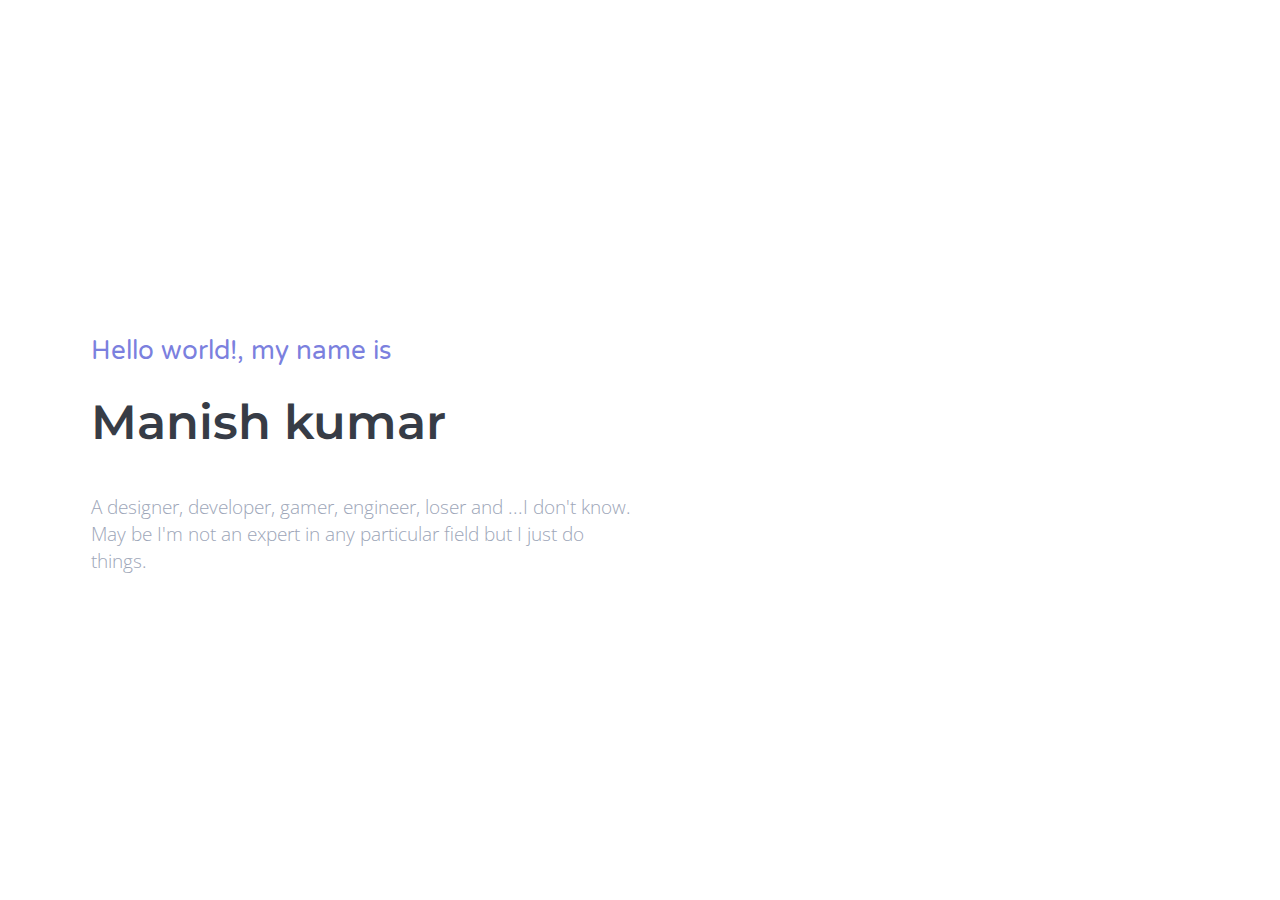
<file: graphics/index.html>
<html>
	<head>
		<meta charset="UTF-8">
		<meta name="viewport" content="width=device-width, initial-scale=1"/>
		<title>Manish:whoami</title>
    <link rel="stylesheet" href="bower_components/angular-material/angular-material.min.css"/>
		<meta http-equiv="Cache-control" content="public">
		<link rel="shortcut icon" type="image/png" href="favicon.ico"/>
    <link rel="stylesheet" href="themify-icons.css"/>
		<link rel="stylesheet" href="css/hexxa.min.css"/>
    <link rel="stylesheet" href="css/style.css"/>
		<link href="https://fonts.googleapis.com/css?family=Open+Sans|PT+Sans|Titillium+Web|Varela+Round|Lato|Montserrat" rel="stylesheet">
	</head>
		<body ng-app="app" ng-controller="myCtrl" >
		<div class="container">
			<section class="section-1 valign-wrapper layout-column">
				<div layout="row" style="height:100%">
					<div flex="50" layout="column" layout-align="center start">
						<h3>Hello world!, my name is</h3>
						<h1>Manish kumar</h1>
						<p>
							A designer, developer,  gamer, engineer, loser and ...I don't know.
							May be I'm not an expert in any particular field but I just do things.</h1>
						</p>
						<!-- <div class="scroll">
							<svg xmlns="http://www.w3.org/2000/svg" viewBox="0 0 24 44">
								<path fill="#2ECC71" d="M11.91,38A11.93,11.93,0,0,1,0,26.09V11.91a11.91,11.91,0,1,1,23.82,0V26.09A11.93,11.93,0,0,1,11.91,38Zm0-34A7.92,7.92,0,0,0,4,11.91V26.09a7.91,7.91,0,0,0,15.82,0V11.91A7.92,7.92,0,0,0,11.91,4Z"></path>
								<path class="scrolling" fill="#2ECC71" d="M11.91,16.32a2,2,0,0,1-2-2V10.65a2,2,0,1,1,4,0v3.67A2,2,0,0,1,11.91,16.32Z"></path>
							</svg>
						</div> -->
					</div>
				</div>
			</section>
			
    <script src="bower_components/angular/angular.min.js"></script>
		<script src="bower_components/angular-material/angular-material.min.js"></script>
		<script src="bower_components/angular-animate/angular-animate.min.js"></script>
		<script src="bower_components/angular-aria/angular-aria.min.js"></script>
		<script type='text/javascript' src='bower_components/angular-parallax/angular-parallax.js'></script>
    <script src="js/app.js"></script>
		</body>
</html>
</file>
<file: graphics/themify-icons.css>
@font-face {
	font-family: 'themify';
	src:url('fonts/themify.eot?-fvbane');
	src:url('fonts/themify.eot?#iefix-fvbane') format('embedded-opentype'),
		url('fonts/themify.woff?-fvbane') format('woff'),
		url('fonts/themify.ttf?-fvbane') format('truetype'),
		url('fonts/themify.svg?-fvbane#themify') format('svg');
	font-weight: normal;
	font-style: normal;
}

[class^="ti-"], [class*=" ti-"] {
	font-family: 'themify';
	speak: none;
	font-style: normal;
	font-weight: normal;
	font-variant: normal;
	text-transform: none;
	line-height: 1;

	/* Better Font Rendering =========== */
	-webkit-font-smoothing: antialiased;
	-moz-osx-font-smoothing: grayscale;
}

.ti-wand:before {
	content: "\e600";
}
.ti-volume:before {
	content: "\e601";
}
.ti-user:before {
	content: "\e602";
}
.ti-unlock:before {
	content: "\e603";
}
.ti-unlink:before {
	content: "\e604";
}
.ti-trash:before {
	content: "\e605";
}
.ti-thought:before {
	content: "\e606";
}
.ti-target:before {
	content: "\e607";
}
.ti-tag:before {
	content: "\e608";
}
.ti-tablet:before {
	content: "\e609";
}
.ti-star:before {
	content: "\e60a";
}
.ti-spray:before {
	content: "\e60b";
}
.ti-signal:before {
	content: "\e60c";
}
.ti-shopping-cart:before {
	content: "\e60d";
}
.ti-shopping-cart-full:before {
	content: "\e60e";
}
.ti-settings:before {
	content: "\e60f";
}
.ti-search:before {
	content: "\e610";
}
.ti-zoom-in:before {
	content: "\e611";
}
.ti-zoom-out:before {
	content: "\e612";
}
.ti-cut:before {
	content: "\e613";
}
.ti-ruler:before {
	content: "\e614";
}
.ti-ruler-pencil:before {
	content: "\e615";
}
.ti-ruler-alt:before {
	content: "\e616";
}
.ti-bookmark:before {
	content: "\e617";
}
.ti-bookmark-alt:before {
	content: "\e618";
}
.ti-reload:before {
	content: "\e619";
}
.ti-plus:before {
	content: "\e61a";
}
.ti-pin:before {
	content: "\e61b";
}
.ti-pencil:before {
	content: "\e61c";
}
.ti-pencil-alt:before {
	content: "\e61d";
}
.ti-paint-roller:before {
	content: "\e61e";
}
.ti-paint-bucket:before {
	content: "\e61f";
}
.ti-na:before {
	content: "\e620";
}
.ti-mobile:before {
	content: "\e621";
}
.ti-minus:before {
	content: "\e622";
}
.ti-medall:before {
	content: "\e623";
}
.ti-medall-alt:before {
	content: "\e624";
}
.ti-marker:before {
	content: "\e625";
}
.ti-marker-alt:before {
	content: "\e626";
}
.ti-arrow-up:before {
	content: "\e627";
}
.ti-arrow-right:before {
	content: "\e628";
}
.ti-arrow-left:before {
	content: "\e629";
}
.ti-arrow-down:before {
	content: "\e62a";
}
.ti-lock:before {
	content: "\e62b";
}
.ti-location-arrow:before {
	content: "\e62c";
}
.ti-link:before {
	content: "\e62d";
}
.ti-layout:before {
	content: "\e62e";
}
.ti-layers:before {
	content: "\e62f";
}
.ti-layers-alt:before {
	content: "\e630";
}
.ti-key:before {
	content: "\e631";
}
.ti-import:before {
	content: "\e632";
}
.ti-image:before {
	content: "\e633";
}
.ti-heart:before {
	content: "\e634";
}
.ti-heart-broken:before {
	content: "\e635";
}
.ti-hand-stop:before {
	content: "\e636";
}
.ti-hand-open:before {
	content: "\e637";
}
.ti-hand-drag:before {
	content: "\e638";
}
.ti-folder:before {
	content: "\e639";
}
.ti-flag:before {
	content: "\e63a";
}
.ti-flag-alt:before {
	content: "\e63b";
}
.ti-flag-alt-2:before {
	content: "\e63c";
}
.ti-eye:before {
	content: "\e63d";
}
.ti-export:before {
	content: "\e63e";
}
.ti-exchange-vertical:before {
	content: "\e63f";
}
.ti-desktop:before {
	content: "\e640";
}
.ti-cup:before {
	content: "\e641";
}
.ti-crown:before {
	content: "\e642";
}
.ti-comments:before {
	content: "\e643";
}
.ti-comment:before {
	content: "\e644";
}
.ti-comment-alt:before {
	content: "\e645";
}
.ti-close:before {
	content: "\e646";
}
.ti-clip:before {
	content: "\e647";
}
.ti-angle-up:before {
	content: "\e648";
}
.ti-angle-right:before {
	content: "\e649";
}
.ti-angle-left:before {
	content: "\e64a";
}
.ti-angle-down:before {
	content: "\e64b";
}
.ti-check:before {
	content: "\e64c";
}
.ti-check-box:before {
	content: "\e64d";
}
.ti-camera:before {
	content: "\e64e";
}
.ti-announcement:before {
	content: "\e64f";
}
.ti-brush:before {
	content: "\e650";
}
.ti-briefcase:before {
	content: "\e651";
}
.ti-bolt:before {
	content: "\e652";
}
.ti-bolt-alt:before {
	content: "\e653";
}
.ti-blackboard:before {
	content: "\e654";
}
.ti-bag:before {
	content: "\e655";
}
.ti-move:before {
	content: "\e656";
}
.ti-arrows-vertical:before {
	content: "\e657";
}
.ti-arrows-horizontal:before {
	content: "\e658";
}
.ti-fullscreen:before {
	content: "\e659";
}
.ti-arrow-top-right:before {
	content: "\e65a";
}
.ti-arrow-top-left:before {
	content: "\e65b";
}
.ti-arrow-circle-up:before {
	content: "\e65c";
}
.ti-arrow-circle-right:before {
	content: "\e65d";
}
.ti-arrow-circle-left:before {
	content: "\e65e";
}
.ti-arrow-circle-down:before {
	content: "\e65f";
}
.ti-angle-double-up:before {
	content: "\e660";
}
.ti-angle-double-right:before {
	content: "\e661";
}
.ti-angle-double-left:before {
	content: "\e662";
}
.ti-angle-double-down:before {
	content: "\e663";
}
.ti-zip:before {
	content: "\e664";
}
.ti-world:before {
	content: "\e665";
}
.ti-wheelchair:before {
	content: "\e666";
}
.ti-view-list:before {
	content: "\e667";
}
.ti-view-list-alt:before {
	content: "\e668";
}
.ti-view-grid:before {
	content: "\e669";
}
.ti-uppercase:before {
	content: "\e66a";
}
.ti-upload:before {
	content: "\e66b";
}
.ti-underline:before {
	content: "\e66c";
}
.ti-truck:before {
	content: "\e66d";
}
.ti-timer:before {
	content: "\e66e";
}
.ti-ticket:before {
	content: "\e66f";
}
.ti-thumb-up:before {
	content: "\e670";
}
.ti-thumb-down:before {
	content: "\e671";
}
.ti-text:before {
	content: "\e672";
}
.ti-stats-up:before {
	content: "\e673";
}
.ti-stats-down:before {
	content: "\e674";
}
.ti-split-v:before {
	content: "\e675";
}
.ti-split-h:before {
	content: "\e676";
}
.ti-smallcap:before {
	content: "\e677";
}
.ti-shine:before {
	content: "\e678";
}
.ti-shift-right:before {
	content: "\e679";
}
.ti-shift-left:before {
	content: "\e67a";
}
.ti-shield:before {
	content: "\e67b";
}
.ti-notepad:before {
	content: "\e67c";
}
.ti-server:before {
	content: "\e67d";
}
.ti-quote-right:before {
	content: "\e67e";
}
.ti-quote-left:before {
	content: "\e67f";
}
.ti-pulse:before {
	content: "\e680";
}
.ti-printer:before {
	content: "\e681";
}
.ti-power-off:before {
	content: "\e682";
}
.ti-plug:before {
	content: "\e683";
}
.ti-pie-chart:before {
	content: "\e684";
}
.ti-paragraph:before {
	content: "\e685";
}
.ti-panel:before {
	content: "\e686";
}
.ti-package:before {
	content: "\e687";
}
.ti-music:before {
	content: "\e688";
}
.ti-music-alt:before {
	content: "\e689";
}
.ti-mouse:before {
	content: "\e68a";
}
.ti-mouse-alt:before {
	content: "\e68b";
}
.ti-money:before {
	content: "\e68c";
}
.ti-microphone:before {
	content: "\e68d";
}
.ti-menu:before {
	content: "\e68e";
}
.ti-menu-alt:before {
	content: "\e68f";
}
.ti-map:before {
	content: "\e690";
}
.ti-map-alt:before {
	content: "\e691";
}
.ti-loop:before {
	content: "\e692";
}
.ti-location-pin:before {
	content: "\e693";
}
.ti-list:before {
	content: "\e694";
}
.ti-light-bulb:before {
	content: "\e695";
}
.ti-Italic:before {
	content: "\e696";
}
.ti-info:before {
	content: "\e697";
}
.ti-infinite:before {
	content: "\e698";
}
.ti-id-badge:before {
	content: "\e699";
}
.ti-hummer:before {
	content: "\e69a";
}
.ti-home:before {
	content: "\e69b";
}
.ti-help:before {
	content: "\e69c";
}
.ti-headphone:before {
	content: "\e69d";
}
.ti-harddrives:before {
	content: "\e69e";
}
.ti-harddrive:before {
	content: "\e69f";
}
.ti-gift:before {
	content: "\e6a0";
}
.ti-game:before {
	content: "\e6a1";
}
.ti-filter:before {
	content: "\e6a2";
}
.ti-files:before {
	content: "\e6a3";
}
.ti-file:before {
	content: "\e6a4";
}
.ti-eraser:before {
	content: "\e6a5";
}
.ti-envelope:before {
	content: "\e6a6";
}
.ti-download:before {
	content: "\e6a7";
}
.ti-direction:before {
	content: "\e6a8";
}
.ti-direction-alt:before {
	content: "\e6a9";
}
.ti-dashboard:before {
	content: "\e6aa";
}
.ti-control-stop:before {
	content: "\e6ab";
}
.ti-control-shuffle:before {
	content: "\e6ac";
}
.ti-control-play:before {
	content: "\e6ad";
}
.ti-control-pause:before {
	content: "\e6ae";
}
.ti-control-forward:before {
	content: "\e6af";
}
.ti-control-backward:before {
	content: "\e6b0";
}
.ti-cloud:before {
	content: "\e6b1";
}
.ti-cloud-up:before {
	content: "\e6b2";
}
.ti-cloud-down:before {
	content: "\e6b3";
}
.ti-clipboard:before {
	content: "\e6b4";
}
.ti-car:before {
	content: "\e6b5";
}
.ti-calendar:before {
	content: "\e6b6";
}
.ti-book:before {
	content: "\e6b7";
}
.ti-bell:before {
	content: "\e6b8";
}
.ti-basketball:before {
	content: "\e6b9";
}
.ti-bar-chart:before {
	content: "\e6ba";
}
.ti-bar-chart-alt:before {
	content: "\e6bb";
}
.ti-back-right:before {
	content: "\e6bc";
}
.ti-back-left:before {
	content: "\e6bd";
}
.ti-arrows-corner:before {
	content: "\e6be";
}
.ti-archive:before {
	content: "\e6bf";
}
.ti-anchor:before {
	content: "\e6c0";
}
.ti-align-right:before {
	content: "\e6c1";
}
.ti-align-left:before {
	content: "\e6c2";
}
.ti-align-justify:before {
	content: "\e6c3";
}
.ti-align-center:before {
	content: "\e6c4";
}
.ti-alert:before {
	content: "\e6c5";
}
.ti-alarm-clock:before {
	content: "\e6c6";
}
.ti-agenda:before {
	content: "\e6c7";
}
.ti-write:before {
	content: "\e6c8";
}
.ti-window:before {
	content: "\e6c9";
}
.ti-widgetized:before {
	content: "\e6ca";
}
.ti-widget:before {
	content: "\e6cb";
}
.ti-widget-alt:before {
	content: "\e6cc";
}
.ti-wallet:before {
	content: "\e6cd";
}
.ti-video-clapper:before {
	content: "\e6ce";
}
.ti-video-camera:before {
	content: "\e6cf";
}
.ti-vector:before {
	content: "\e6d0";
}
.ti-themify-logo:before {
	content: "\e6d1";
}
.ti-themify-favicon:before {
	content: "\e6d2";
}
.ti-themify-favicon-alt:before {
	content: "\e6d3";
}
.ti-support:before {
	content: "\e6d4";
}
.ti-stamp:before {
	content: "\e6d5";
}
.ti-split-v-alt:before {
	content: "\e6d6";
}
.ti-slice:before {
	content: "\e6d7";
}
.ti-shortcode:before {
	content: "\e6d8";
}
.ti-shift-right-alt:before {
	content: "\e6d9";
}
.ti-shift-left-alt:before {
	content: "\e6da";
}
.ti-ruler-alt-2:before {
	content: "\e6db";
}
.ti-receipt:before {
	content: "\e6dc";
}
.ti-pin2:before {
	content: "\e6dd";
}
.ti-pin-alt:before {
	content: "\e6de";
}
.ti-pencil-alt2:before {
	content: "\e6df";
}
.ti-palette:before {
	content: "\e6e0";
}
.ti-more:before {
	content: "\e6e1";
}
.ti-more-alt:before {
	content: "\e6e2";
}
.ti-microphone-alt:before {
	content: "\e6e3";
}
.ti-magnet:before {
	content: "\e6e4";
}
.ti-line-double:before {
	content: "\e6e5";
}
.ti-line-dotted:before {
	content: "\e6e6";
}
.ti-line-dashed:before {
	content: "\e6e7";
}
.ti-layout-width-full:before {
	content: "\e6e8";
}
.ti-layout-width-default:before {
	content: "\e6e9";
}
.ti-layout-width-default-alt:before {
	content: "\e6ea";
}
.ti-layout-tab:before {
	content: "\e6eb";
}
.ti-layout-tab-window:before {
	content: "\e6ec";
}
.ti-layout-tab-v:before {
	content: "\e6ed";
}
.ti-layout-tab-min:before {
	content: "\e6ee";
}
.ti-layout-slider:before {
	content: "\e6ef";
}
.ti-layout-slider-alt:before {
	content: "\e6f0";
}
.ti-layout-sidebar-right:before {
	content: "\e6f1";
}
.ti-layout-sidebar-none:before {
	content: "\e6f2";
}
.ti-layout-sidebar-left:before {
	content: "\e6f3";
}
.ti-layout-placeholder:before {
	content: "\e6f4";
}
.ti-layout-menu:before {
	content: "\e6f5";
}
.ti-layout-menu-v:before {
	content: "\e6f6";
}
.ti-layout-menu-separated:before {
	content: "\e6f7";
}
.ti-layout-menu-full:before {
	content: "\e6f8";
}
.ti-layout-media-right-alt:before {
	content: "\e6f9";
}
.ti-layout-media-right:before {
	content: "\e6fa";
}
.ti-layout-media-overlay:before {
	content: "\e6fb";
}
.ti-layout-media-overlay-alt:before {
	content: "\e6fc";
}
.ti-layout-media-overlay-alt-2:before {
	content: "\e6fd";
}
.ti-layout-media-left-alt:before {
	content: "\e6fe";
}
.ti-layout-media-left:before {
	content: "\e6ff";
}
.ti-layout-media-center-alt:before {
	content: "\e700";
}
.ti-layout-media-center:before {
	content: "\e701";
}
.ti-layout-list-thumb:before {
	content: "\e702";
}
.ti-layout-list-thumb-alt:before {
	content: "\e703";
}
.ti-layout-list-post:before {
	content: "\e704";
}
.ti-layout-list-large-image:before {
	content: "\e705";
}
.ti-layout-line-solid:before {
	content: "\e706";
}
.ti-layout-grid4:before {
	content: "\e707";
}
.ti-layout-grid3:before {
	content: "\e708";
}
.ti-layout-grid2:before {
	content: "\e709";
}
.ti-layout-grid2-thumb:before {
	content: "\e70a";
}
.ti-layout-cta-right:before {
	content: "\e70b";
}
.ti-layout-cta-left:before {
	content: "\e70c";
}
.ti-layout-cta-center:before {
	content: "\e70d";
}
.ti-layout-cta-btn-right:before {
	content: "\e70e";
}
.ti-layout-cta-btn-left:before {
	content: "\e70f";
}
.ti-layout-column4:before {
	content: "\e710";
}
.ti-layout-column3:before {
	content: "\e711";
}
.ti-layout-column2:before {
	content: "\e712";
}
.ti-layout-accordion-separated:before {
	content: "\e713";
}
.ti-layout-accordion-merged:before {
	content: "\e714";
}
.ti-layout-accordion-list:before {
	content: "\e715";
}
.ti-ink-pen:before {
	content: "\e716";
}
.ti-info-alt:before {
	content: "\e717";
}
.ti-help-alt:before {
	content: "\e718";
}
.ti-headphone-alt:before {
	content: "\e719";
}
.ti-hand-point-up:before {
	content: "\e71a";
}
.ti-hand-point-right:before {
	content: "\e71b";
}
.ti-hand-point-left:before {
	content: "\e71c";
}
.ti-hand-point-down:before {
	content: "\e71d";
}
.ti-gallery:before {
	content: "\e71e";
}
.ti-face-smile:before {
	content: "\e71f";
}
.ti-face-sad:before {
	content: "\e720";
}
.ti-credit-card:before {
	content: "\e721";
}
.ti-control-skip-forward:before {
	content: "\e722";
}
.ti-control-skip-backward:before {
	content: "\e723";
}
.ti-control-record:before {
	content: "\e724";
}
.ti-control-eject:before {
	content: "\e725";
}
.ti-comments-smiley:before {
	content: "\e726";
}
.ti-brush-alt:before {
	content: "\e727";
}
.ti-youtube:before {
	content: "\e728";
}
.ti-vimeo:before {
	content: "\e729";
}
.ti-twitter:before {
	content: "\e72a";
}
.ti-time:before {
	content: "\e72b";
}
.ti-tumblr:before {
	content: "\e72c";
}
.ti-skype:before {
	content: "\e72d";
}
.ti-share:before {
	content: "\e72e";
}
.ti-share-alt:before {
	content: "\e72f";
}
.ti-rocket:before {
	content: "\e730";
}
.ti-pinterest:before {
	content: "\e731";
}
.ti-new-window:before {
	content: "\e732";
}
.ti-microsoft:before {
	content: "\e733";
}
.ti-list-ol:before {
	content: "\e734";
}
.ti-linkedin:before {
	content: "\e735";
}
.ti-layout-sidebar-2:before {
	content: "\e736";
}
.ti-layout-grid4-alt:before {
	content: "\e737";
}
.ti-layout-grid3-alt:before {
	content: "\e738";
}
.ti-layout-grid2-alt:before {
	content: "\e739";
}
.ti-layout-column4-alt:before {
	content: "\e73a";
}
.ti-layout-column3-alt:before {
	content: "\e73b";
}
.ti-layout-column2-alt:before {
	content: "\e73c";
}
.ti-instagram:before {
	content: "\e73d";
}
.ti-google:before {
	content: "\e73e";
}
.ti-github:before {
	content: "\e73f";
}
.ti-flickr:before {
	content: "\e740";
}
.ti-facebook:before {
	content: "\e741";
}
.ti-dropbox:before {
	content: "\e742";
}
.ti-dribbble:before {
	content: "\e743";
}
.ti-apple:before {
	content: "\e744";
}
.ti-android:before {
	content: "\e745";
}
.ti-save:before {
	content: "\e746";
}
.ti-save-alt:before {
	content: "\e747";
}
.ti-yahoo:before {
	content: "\e748";
}
.ti-wordpress:before {
	content: "\e749";
}
.ti-vimeo-alt:before {
	content: "\e74a";
}
.ti-twitter-alt:before {
	content: "\e74b";
}
.ti-tumblr-alt:before {
	content: "\e74c";
}
.ti-trello:before {
	content: "\e74d";
}
.ti-stack-overflow:before {
	content: "\e74e";
}
.ti-soundcloud:before {
	content: "\e74f";
}
.ti-sharethis:before {
	content: "\e750";
}
.ti-sharethis-alt:before {
	content: "\e751";
}
.ti-reddit:before {
	content: "\e752";
}
.ti-pinterest-alt:before {
	content: "\e753";
}
.ti-microsoft-alt:before {
	content: "\e754";
}
.ti-linux:before {
	content: "\e755";
}
.ti-jsfiddle:before {
	content: "\e756";
}
.ti-joomla:before {
	content: "\e757";
}
.ti-html5:before {
	content: "\e758";
}
.ti-flickr-alt:before {
	content: "\e759";
}
.ti-email:before {
	content: "\e75a";
}
.ti-drupal:before {
	content: "\e75b";
}
.ti-dropbox-alt:before {
	content: "\e75c";
}
.ti-css3:before {
	content: "\e75d";
}
.ti-rss:before {
	content: "\e75e";
}
.ti-rss-alt:before {
	content: "\e75f";
}
</file>
<file: graphics/css/style.css>
body{
  background: #fff;
  font-size: 16px;
  font-family: 'Open Sans', sans-serif;
}
.section-1{
  height: 100vh;
  text-align: left;
}

.btn-circ{
  border:0px;
  box-shadow: 0 6px 12px 0 rgba(123, 128, 222, 0.15);
}
.btn-primary.btn-green {
  background:rgba(123, 128, 222,1);
  margin: 30px auto;
}
.btn-primary.btn-green:hover {
  background:rgba(123, 128, 222,0.7);
}
.section-1 h3{
  color: #7b80de;
  font-weight: 400;
  margin-bottom:0;
  font-size: 1.6rem;
  font-family: "Varela Round", sans-serif;
}
.section-1 h1{
  color: #373c46;
  font-family: "Montserrat", sans-serif;
  font-size: 3rem;
  margin: 1rem 0;
  font-weight: 600;
}
.section-1 p{
  font-size: 1.2rem;
  line-height: 27px;
  color: #9da6b8;
  font-family: "Open Sans", sans-serif;
  font-weight: 300;
}
.info-wrapper{
  max-width: 840px;
  margin: auto;
}
.section-1 h1 span {
  color: #2ECC71;
}
.section-1 .scroll{
  max-width: 28px;
  width: 100%;
  margin: 70px auto;
}
.scroll .scrolling {
    opacity: 0;
    -webkit-animation-name: scrolling;
    animation-name: scrolling;
    -webkit-animation-duration: 1500ms;
    animation-duration: 1500ms;
    -webkit-animation-timing-function: ease;
    animation-timing-function: ease;
    -webkit-animation-delay: 500ms;
    animation-delay: 500ms;
    -webkit-animation-iteration-count: infinite;
    animation-iteration-count: infinite;
    -webkit-animation-fill-mode: none;
    animation-fill-mode: none;
    -webkit-animation-play-state: running;
    animation-play-state: running;
}
@-webkit-keyframes scrolling {
  0% {
    -webkit-transform: translate3d(0%, 0%, 0);
            transform: translate3d(0%, 0%, 0);
    opacity: 0; }
  20% {
    opacity: 1; }
  60% {
    opacity: 1;
    -webkit-transform: translate3d(0%, 70%, 0);
            transform: translate3d(0%, 70%, 0); }
  100% {
    opacity: 0;
    -webkit-transform: translate3d(0%, 70%, 0);
            transform: translate3d(0%, 70%, 0); } }

@keyframes scrolling {
  0% {
    -webkit-transform: translate3d(0%, 0%, 0);
            transform: translate3d(0%, 0%, 0);
    opacity: 0; }
  20% {
    opacity: 1; }
  60% {
    opacity: 1;
    -webkit-transform: translate3d(0%, 70%, 0);
            transform: translate3d(0%, 70%, 0); }
  100% {
    opacity: 0;
    -webkit-transform: translate3d(0%, 70%, 0);
            transform: translate3d(0%, 70%, 0); } }

/*section 2 starts from here*/
.section-2 .row{
    padding-bottom: 200px;
}
.left-side-wrapper h2 {
    color: #373c46;
    font-family: "Montserrat", sans-serif;
    text-align: left;
    font-weight: 700;
    font-size: 3rem;
    line-height: 3.5rem;
    margin-bottom: 5px;
}
.left-side-wrapper p{
  font-size: 1.2rem;
  line-height: 27px;
  color: #9da6b8;
  font-family: "Open Sans", sans-serif;
  font-weight: 300;
  margin-bottom: 10px;
}
.left-side-wrapper .divider{
  width: 50%;
  height: 1px;
  background-color: #CCCCCC;
  margin: 30px 0;
}
.left-side-wrapper ul li {
    margin-bottom: 5px;
    color: #999999;
    font-family: 'Open Sans', sans-serif;
    text-align: left;
    font-weight: 400;
    font-size: 1rem;
}
.left-side-wrapper ul li strong{
  color: #202020;
  font-family: 'Open Sans', sans-serif;
  font-weight: 700;
}
.btn-md{
  margin: 0;
}
.parallax .position-1{
  position: absolute;
  z-index: 3;
}
.parallax .position-2 ,.parallax .position-3{
  position: absolute;
  z-index: 2;
}
.position-1{
  position: absolute;
  top: 200px;
}
.position-2{
  position: absolute;
  top: 350px;
}
.position-3{
  position: absolute;
  top: 400px;
}
.position-4{
  position: absolute;
  top: 500px;
}
.position-5{
  position: absolute;
  top: 600px;
}
.position-6{
  position: absolute;
  top: 700px;
}
.position-7{
  position: absolute;
  top: 800px;
}
.parallax.tx img{
  box-shadow: 0px 1px 40px 3px rgba(93, 93, 93, 0.5);
  max-width: 630px;
  position: relative;
  left: 20px;
}
footer{
  background-color: #f5f5f5;
  padding-bottom: 100px;
  margin-top: 200px;
}
footer h3{
  color: #202020;
  font-family: "Montserrat", sans-serif;
  text-align: left;
  font-weight: 700;
  font-size: 3rem;
  line-height: 3.5rem;
  margin-bottom: 5px;
}
footer a {
  color: rgba(123, 128, 222,1);
  cursor: pointer;
  -webkit-transition: all 200ms ease;
  transition: all 200ms ease;
  text-decoration: underline !important;
}
footer a:hover{
  color: black;
  -webkit-transition: all 200ms ease;
  transition: all 200ms ease;
}
@media screen and (max-width: 1200px) and (min-width: 350px) {
  .section-1 h1{
    font-size: 3rem;
    line-height: 3.7rem;
    text-align: center;
  }
  footer{
    margin-top:70px;
    }
    footer h3{
    color: #202020;
    text-align: left;
    font-weight: 700;
    font-size: 2rem;
    line-height: 2.7rem;
    margin-bottom: 5px;
  }
}

@media (max-width: 1024px){
  footer h3 {
      font-size: 36px;
      line-height: 44px;
  }
  section-1 h1 {
    font-size: 48px;
    line-height: 56px;
  }
}

@media (max-width: 800px){
    footer h3 {
      font-size: 36px;
      line-height: 44px;
      padding-top: 40px;
  }
  section-1 h1 {
    font-size: 48px;
    line-height: 56px;
  }
}

@media (max-width: 680px){
  footer {
    padding-bottom: 50px;
    margin-top: 50px;
  }
    footer h3 {
      font-size: 22px;
      line-height: 28px;
      padding-top: 20px;
  }
  section-1 h1 {
    font-size: 36px;
    line-height: 44px;
  }
}
</file>
<file: graphics/css/hexxa.min.css>
.layout-column,.layout-row{-webkit-box-direction:normal}b,optgroup,strong{font-weight:700}body,figure{margin:0}.chip img,.col-xs-1,.col-xs-10,.col-xs-11,.col-xs-12,.col-xs-2,.col-xs-3,.col-xs-4,.col-xs-5,.col-xs-6,.col-xs-7,.col-xs-8,.col-xs-9{float:left}.hoverable,.hoverable:hover{transition:box-shadow .25s}.nav-item-link,.waves-effect{-webkit-user-select:none;-moz-user-select:none;-ms-user-select:none;-webkit-tap-highlight-color:transparent}.icon-btn,.nav-item-link,.waves-effect,html{-webkit-tap-highlight-color:transparent}.cs-select ul,.list-inline,.nav-list,.tabs-nav{list-style:none}.clearfix:after,.collapse-card-heading:after,.container-fluid:after,.container:after,.row:after{clear:both}article,aside,details,figcaption,figure,footer,header,hgroup,main,nav,section,summary{display:block}audio,canvas,video{display:inline-block}[hidden]{display:none}a:focus{outline:dotted thin}h1{font-size:2em;margin:.67em 0}dfn{font-style:italic}hr{-moz-box-sizing:content-box;box-sizing:content-box;height:0}mark{background:#ff0;color:#000}code,kbd,pre,samp{font-family:monospace,serif;font-size:1em}pre{white-space:pre-wrap}.cs-select span,.text-nowrap,.truncate{white-space:nowrap}q{quotes:"\201C" "\201D" "\2018" "\2019"}small{font-size:80%}sub,sup{font-size:75%;line-height:0;position:relative;vertical-align:baseline}sup{top:-.5em}sub{bottom:-.25em}img{border:0}svg:not(:root){overflow:hidden}button,input{line-height:normal}input[type=search]{-moz-box-sizing:content-box;-webkit-box-sizing:content-box}textarea{vertical-align:top;overflow:auto}.layout,.layout-column,.layout-row{box-sizing:border-box;display:-webkit-box;display:-webkit-flex;display:flex}.layout-column{-webkit-box-orient:vertical;-webkit-flex-direction:column;flex-direction:column}.layout-row{-webkit-box-orient:horizontal;-webkit-flex-direction:row;flex-direction:row}.md-padding{padding:16px}.fixed{position:fixed}article,aside,details,figcaption,figure,footer,header,hgroup,main,menu,nav,section,summary{display:block}audio,canvas,progress,video{display:inline-block;vertical-align:baseline}.center,.waves-effect,td,th{vertical-align:middle}audio:not([controls]){display:none;height:0}[hidden],template{display:none}a:active,a:hover{outline:0}button,input,optgroup,select,textarea{color:inherit;font:inherit;margin:0}.regular,body{font-weight:400}button{overflow:visible}button,select{text-transform:none}button,html input[type=button],input[type=reset],input[type=submit]{-webkit-appearance:button;cursor:pointer}button[disabled],html input[disabled]{cursor:default}button::-moz-focus-inner,input::-moz-focus-inner{border:0;padding:0}input{line-height:normal}input[type=checkbox],input[type=radio]{box-sizing:border-box;padding:0}input[type=number]::-webkit-inner-spin-button,input[type=number]::-webkit-outer-spin-button{height:auto}input[type=search]{-webkit-appearance:textfield;box-sizing:content-box}input[type=search]::-webkit-search-cancel-button,input[type=search]::-webkit-search-decoration{-webkit-appearance:none}fieldset{border:1px solid silver;margin:0 2px;padding:.35em .625em .75em}legend{border:0;padding:0}html{box-sizing:border-box;-ms-overflow-style:scrollbar;font-family:sans-serif;line-height:1.15;-ms-text-size-adjust:100%;-webkit-text-size-adjust:100%}*,:after,:before{box-sizing:inherit}ul:not(.browser-default){padding-left:0;list-style-type:none}ul:not(.browser-default) li{list-style-type:none}body{font-size:1rem;line-height:1.5;color:#292b2c}.container,.container-fluid{margin-left:auto;padding-left:15px;padding-right:15px}.h1 .small,.h1 small,.h2 .small,.h2 small,.h3 .small,.h3 small,.h4 .small,.h4 small,.h5 .small,.h5 small,.h6 .small,.h6 small,h1 .small,h1 small,h2 .small,h2 small,h3 .small,h3 small,h4 .small,h4 small,h5 .small,h5 small,h6 .small,h6 small{font-weight:400;line-height:1;color:#777}.h1 .small,.h1 small,.h2 .small,.h2 small,.h3 .small,.h3 small,h1 .small,h1 small,h2 .small,h2 small,h3 .small,h3 small{font-size:65%}.container{margin-right:auto}@media (min-width:768px){.container{width:750px}}@media (min-width:992px){.container{width:970px}}@media (min-width:1200px){.container{width:1170px}}.container-fluid{margin-right:auto}.row .col-lg-1,.row .col-lg-10,.row .col-lg-11,.row .col-lg-12,.row .col-lg-2,.row .col-lg-3,.row .col-lg-4,.row .col-lg-5,.row .col-lg-6,.row .col-lg-7,.row .col-lg-8,.row .col-lg-9,.row .col-md-1,.row .col-md-10,.row .col-md-11,.row .col-md-12,.row .col-md-2,.row .col-md-3,.row .col-md-4,.row .col-md-5,.row .col-md-6,.row .col-md-7,.row .col-md-8,.row .col-md-9,.row .col-sm-1,.row .col-sm-10,.row .col-sm-11,.row .col-sm-12,.row .col-sm-2,.row .col-sm-3,.row .col-sm-4,.row .col-sm-5,.row .col-sm-6,.row .col-sm-7,.row .col-sm-8,.row .col-sm-9,.row .col-xs-1,.row .col-xs-10,.row .col-xs-11,.row .col-xs-12,.row .col-xs-2,.row .col-xs-3,.row .col-xs-4,.row .col-xs-5,.row .col-xs-6,.row .col-xs-7,.row .col-xs-8,.row .col-xs-9{box-sizing:border-box;min-height:1px}.col-lg-1,.col-lg-10,.col-lg-11,.col-lg-12,.col-lg-2,.col-lg-3,.col-lg-4,.col-lg-5,.col-lg-6,.col-lg-7,.col-lg-8,.col-lg-9,.col-md-1,.col-md-10,.col-md-11,.col-md-12,.col-md-2,.col-md-3,.col-md-4,.col-md-5,.col-md-6,.col-md-7,.col-md-8,.col-md-9,.col-sm-1,.col-sm-10,.col-sm-11,.col-sm-12,.col-sm-2,.col-sm-3,.col-sm-4,.col-sm-5,.col-sm-6,.col-sm-7,.col-sm-8,.col-sm-9,.col-xs-1,.col-xs-10,.col-xs-11,.col-xs-12,.col-xs-2,.col-xs-3,.col-xs-4,.col-xs-5,.col-xs-6,.col-xs-7,.col-xs-8,.col-xs-9{position:relative;min-height:1px}.col-xs-12{width:100%}.col-xs-11{width:91.66666667%}.col-xs-10{width:83.33333333%}.col-xs-9{width:75%}.col-xs-8{width:66.66666667%}.col-xs-7{width:58.33333333%}.col-xs-6{width:50%}.col-xs-5{width:41.66666667%}.col-xs-4{width:33.33333333%}.col-xs-3{width:25%}.col-xs-2{width:16.66666667%}.col-xs-1{width:8.33333333%}.col-xs-pull-12{right:100%}.col-xs-pull-11{right:91.66666667%}.col-xs-pull-10{right:83.33333333%}.col-xs-pull-9{right:75%}.col-xs-pull-8{right:66.66666667%}.col-xs-pull-7{right:58.33333333%}.col-xs-pull-6{right:50%}.col-xs-pull-5{right:41.66666667%}.col-xs-pull-4{right:33.33333333%}.col-xs-pull-3{right:25%}.col-xs-pull-2{right:16.66666667%}.col-xs-pull-1{right:8.33333333%}.col-xs-pull-0{right:auto}.col-xs-push-12{left:100%}.col-xs-push-11{left:91.66666667%}.col-xs-push-10{left:83.33333333%}.col-xs-push-9{left:75%}.col-xs-push-8{left:66.66666667%}.col-xs-push-7{left:58.33333333%}.col-xs-push-6{left:50%}.col-xs-push-5{left:41.66666667%}.col-xs-push-4{left:33.33333333%}.col-xs-push-3{left:25%}.col-xs-push-2{left:16.66666667%}.col-xs-push-1{left:8.33333333%}.col-xs-push-0{left:auto}.col-xs-offset-12{margin-left:100%}.col-xs-offset-11{margin-left:91.66666667%}.col-xs-offset-10{margin-left:83.33333333%}.col-xs-offset-9{margin-left:75%}.col-xs-offset-8{margin-left:66.66666667%}.col-xs-offset-7{margin-left:58.33333333%}.col-xs-offset-6{margin-left:50%}.col-xs-offset-5{margin-left:41.66666667%}.col-xs-offset-4{margin-left:33.33333333%}.col-xs-offset-3{margin-left:25%}.col-xs-offset-2{margin-left:16.66666667%}.col-xs-offset-1{margin-left:8.33333333%}.col-xs-offset-0{margin-left:0}@media (min-width:768px){.col-sm-1,.col-sm-10,.col-sm-11,.col-sm-12,.col-sm-2,.col-sm-3,.col-sm-4,.col-sm-5,.col-sm-6,.col-sm-7,.col-sm-8,.col-sm-9{float:left}.col-sm-12{width:100%}.col-sm-11{width:91.66666667%}.col-sm-10{width:83.33333333%}.col-sm-9{width:75%}.col-sm-8{width:66.66666667%}.col-sm-7{width:58.33333333%}.col-sm-6{width:50%}.col-sm-5{width:41.66666667%}.col-sm-4{width:33.33333333%}.col-sm-3{width:25%}.col-sm-2{width:16.66666667%}.col-sm-1{width:8.33333333%}.col-sm-pull-12{right:100%}.col-sm-pull-11{right:91.66666667%}.col-sm-pull-10{right:83.33333333%}.col-sm-pull-9{right:75%}.col-sm-pull-8{right:66.66666667%}.col-sm-pull-7{right:58.33333333%}.col-sm-pull-6{right:50%}.col-sm-pull-5{right:41.66666667%}.col-sm-pull-4{right:33.33333333%}.col-sm-pull-3{right:25%}.col-sm-pull-2{right:16.66666667%}.col-sm-pull-1{right:8.33333333%}.col-sm-pull-0{right:auto}.col-sm-push-12{left:100%}.col-sm-push-11{left:91.66666667%}.col-sm-push-10{left:83.33333333%}.col-sm-push-9{left:75%}.col-sm-push-8{left:66.66666667%}.col-sm-push-7{left:58.33333333%}.col-sm-push-6{left:50%}.col-sm-push-5{left:41.66666667%}.col-sm-push-4{left:33.33333333%}.col-sm-push-3{left:25%}.col-sm-push-2{left:16.66666667%}.col-sm-push-1{left:8.33333333%}.col-sm-push-0{left:auto}.col-sm-offset-12{margin-left:100%}.col-sm-offset-11{margin-left:91.66666667%}.col-sm-offset-10{margin-left:83.33333333%}.col-sm-offset-9{margin-left:75%}.col-sm-offset-8{margin-left:66.66666667%}.col-sm-offset-7{margin-left:58.33333333%}.col-sm-offset-6{margin-left:50%}.col-sm-offset-5{margin-left:41.66666667%}.col-sm-offset-4{margin-left:33.33333333%}.col-sm-offset-3{margin-left:25%}.col-sm-offset-2{margin-left:16.66666667%}.col-sm-offset-1{margin-left:8.33333333%}.col-sm-offset-0{margin-left:0}}@media (min-width:992px){.col-md-1,.col-md-10,.col-md-11,.col-md-12,.col-md-2,.col-md-3,.col-md-4,.col-md-5,.col-md-6,.col-md-7,.col-md-8,.col-md-9{float:left}.col-md-12{width:100%}.col-md-11{width:91.66666667%}.col-md-10{width:83.33333333%}.col-md-9{width:75%}.col-md-8{width:66.66666667%}.col-md-7{width:58.33333333%}.col-md-6{width:50%}.col-md-5{width:41.66666667%}.col-md-4{width:33.33333333%}.col-md-3{width:25%}.col-md-2{width:16.66666667%}.col-md-1{width:8.33333333%}.col-md-pull-12{right:100%}.col-md-pull-11{right:91.66666667%}.col-md-pull-10{right:83.33333333%}.col-md-pull-9{right:75%}.col-md-pull-8{right:66.66666667%}.col-md-pull-7{right:58.33333333%}.col-md-pull-6{right:50%}.col-md-pull-5{right:41.66666667%}.col-md-pull-4{right:33.33333333%}.col-md-pull-3{right:25%}.col-md-pull-2{right:16.66666667%}.col-md-pull-1{right:8.33333333%}.col-md-pull-0{right:auto}.col-md-push-12{left:100%}.col-md-push-11{left:91.66666667%}.col-md-push-10{left:83.33333333%}.col-md-push-9{left:75%}.col-md-push-8{left:66.66666667%}.col-md-push-7{left:58.33333333%}.col-md-push-6{left:50%}.col-md-push-5{left:41.66666667%}.col-md-push-4{left:33.33333333%}.col-md-push-3{left:25%}.col-md-push-2{left:16.66666667%}.col-md-push-1{left:8.33333333%}.col-md-push-0{left:auto}.col-md-offset-12{margin-left:100%}.col-md-offset-11{margin-left:91.66666667%}.col-md-offset-10{margin-left:83.33333333%}.col-md-offset-9{margin-left:75%}.col-md-offset-8{margin-left:66.66666667%}.col-md-offset-7{margin-left:58.33333333%}.col-md-offset-6{margin-left:50%}.col-md-offset-5{margin-left:41.66666667%}.col-md-offset-4{margin-left:33.33333333%}.col-md-offset-3{margin-left:25%}.col-md-offset-2{margin-left:16.66666667%}.col-md-offset-1{margin-left:8.33333333%}.col-md-offset-0{margin-left:0}}@media (min-width:1200px){.col-lg-1,.col-lg-10,.col-lg-11,.col-lg-12,.col-lg-2,.col-lg-3,.col-lg-4,.col-lg-5,.col-lg-6,.col-lg-7,.col-lg-8,.col-lg-9{float:left}.col-lg-12{width:100%}.col-lg-11{width:91.66666667%}.col-lg-10{width:83.33333333%}.col-lg-9{width:75%}.col-lg-8{width:66.66666667%}.col-lg-7{width:58.33333333%}.col-lg-6{width:50%}.col-lg-5{width:41.66666667%}.col-lg-4{width:33.33333333%}.col-lg-3{width:25%}.col-lg-2{width:16.66666667%}.col-lg-1{width:8.33333333%}.col-lg-pull-12{right:100%}.col-lg-pull-11{right:91.66666667%}.col-lg-pull-10{right:83.33333333%}.col-lg-pull-9{right:75%}.col-lg-pull-8{right:66.66666667%}.col-lg-pull-7{right:58.33333333%}.col-lg-pull-6{right:50%}.col-lg-pull-5{right:41.66666667%}.col-lg-pull-4{right:33.33333333%}.col-lg-pull-3{right:25%}.col-lg-pull-2{right:16.66666667%}.col-lg-pull-1{right:8.33333333%}.col-lg-pull-0{right:auto}.col-lg-push-12{left:100%}.col-lg-push-11{left:91.66666667%}.col-lg-push-10{left:83.33333333%}.col-lg-push-9{left:75%}.col-lg-push-8{left:66.66666667%}.col-lg-push-7{left:58.33333333%}.col-lg-push-6{left:50%}.col-lg-push-5{left:41.66666667%}.col-lg-push-4{left:33.33333333%}.col-lg-push-3{left:25%}.col-lg-push-2{left:16.66666667%}.col-lg-push-1{left:8.33333333%}.col-lg-push-0{left:auto}.col-lg-offset-12{margin-left:100%}.col-lg-offset-11{margin-left:91.66666667%}.col-lg-offset-10{margin-left:83.33333333%}.col-lg-offset-9{margin-left:75%}.col-lg-offset-8{margin-left:66.66666667%}.col-lg-offset-7{margin-left:58.33333333%}.col-lg-offset-6{margin-left:50%}.col-lg-offset-5{margin-left:41.66666667%}.col-lg-offset-4{margin-left:33.33333333%}.col-lg-offset-3{margin-left:25%}.col-lg-offset-2{margin-left:16.66666667%}.col-lg-offset-1{margin-left:8.33333333%}.col-lg-offset-0{margin-left:0}}.clearfix:after,.clearfix:before,.container-fluid:after,.container-fluid:before,.container:after,.container:before,.row:after,.row:before{content:" ";display:table}.center-block{display:block;margin-left:auto;margin-right:auto}.pull-right{float:right!important}.pull-left{float:left!important}.hide{display:none!important}.show{display:block!important}.hidden,.visible-lg,.visible-lg-block,.visible-lg-inline,.visible-lg-inline-block,.visible-md,.visible-md-block,.visible-md-inline,.visible-md-inline-block,.visible-sm,.visible-sm-block,.visible-sm-inline,.visible-sm-inline-block,.visible-xs,.visible-xs-block,.visible-xs-inline,.visible-xs-inline-block{display:none!important}.invisible{visibility:hidden}.text-hide{font:0/0 a;color:transparent;text-shadow:none;background-color:transparent;border:0}.breadcrumb:before,.input-label{-webkit-font-smoothing:antialiased}.affix{position:fixed}.progress,.waves-effect{position:relative;overflow:hidden}@-ms-viewport{width:device-width}@media (max-width:767px){.visible-xs{display:block!important}table.visible-xs{display:table!important}tr.visible-xs{display:table-row!important}td.visible-xs,th.visible-xs{display:table-cell!important}.visible-xs-block{display:block!important}.visible-xs-inline{display:inline!important}.visible-xs-inline-block{display:inline-block!important}}@media (min-width:768px) and (max-width:991px){.visible-sm{display:block!important}table.visible-sm{display:table!important}tr.visible-sm{display:table-row!important}td.visible-sm,th.visible-sm{display:table-cell!important}.visible-sm-block{display:block!important}.visible-sm-inline{display:inline!important}.visible-sm-inline-block{display:inline-block!important}}@media (min-width:992px) and (max-width:1199px){.visible-md{display:block!important}table.visible-md{display:table!important}tr.visible-md{display:table-row!important}td.visible-md,th.visible-md{display:table-cell!important}.visible-md-block{display:block!important}.visible-md-inline{display:inline!important}.visible-md-inline-block{display:inline-block!important}}@media (min-width:1200px){.visible-lg{display:block!important}table.visible-lg{display:table!important}tr.visible-lg{display:table-row!important}td.visible-lg,th.visible-lg{display:table-cell!important}.visible-lg-block{display:block!important}.visible-lg-inline{display:inline!important}.visible-lg-inline-block{display:inline-block!important}.hidden-lg{display:none!important}}@media (max-width:767px){.hidden-xs{display:none!important}}@media (min-width:768px) and (max-width:991px){.hidden-sm{display:none!important}}@media (min-width:992px) and (max-width:1199px){.hidden-md{display:none!important}}.visible-print{display:none!important}@media print{.visible-print{display:block!important}table.visible-print{display:table!important}tr.visible-print{display:table-row!important}td.visible-print,th.visible-print{display:table-cell!important}}.visible-print-block{display:none!important}@media print{.visible-print-block{display:block!important}}.visible-print-inline{display:none!important}@media print{.visible-print-inline{display:inline!important}}.visible-print-inline-block{display:none!important}@media print{.visible-print-inline-block{display:inline-block!important}.hidden-print{display:none!important}}.text-left{text-align:left}.text-center{text-align:center}.text-right{text-align:right}.text-justify{text-align:justify}abbr[data-original-title],abbr[title]{cursor:help;border-bottom:1px dotted #777}abbr[title]{border-bottom:1px dotted}.list-inline{padding-left:0;margin-left:-5px}code{padding:2px 4px;font-size:90%;color:#c7254e;background-color:#f8f8f8;border-radius:4px}a{text-decoration:none;outline:0!important}.btn,.input-field:focus,.md-input:focus,.md-input:valid,.nav-item-link:focus,.nav-item-link:hover,div.cs-select:focus{outline:0}.color-blue{color:#2c9fdd!important}.color-green{color:#4ac291!important}.color-purple{color:#9C27B0!important}.color-yellow{color:#FEB909!important}.color-font{color:#4C596B!important}.color-label{color:#8c8c8c!important}.color-line-rule{color:#E2E6E6!important}.bg-color-blue{background:rgba(44,159,221,.1)!important}.bg-color-green{background:rgba(74,194,145,.1)!important}.bg-color-purple{background:rgba(156,39,176,.1)!important}.bg-color-yellow{background:rgba(254,185,9,.1)!important}.color-sucess{color:#7CB342!important}.color-error{color:#E53935!important}.color-warning{color:#FFB330!important}.color-info{color:#1E88E5!important}.valign-wrapper{display:-webkit-flex;display:-ms-flexbox;display:flex;-webkit-align-items:center;-ms-flex-align:center;align-items:center}.md-divider,.truncate,.valign-wrapper .valign{display:block}.left-align{text-align:left}.right-align{text-align:right}.center,.center-align{text-align:center}.truncate{overflow:hidden;text-overflow:ellipsis}.card{box-shadow:0 2px 2px 0 rgba(0,0,0,.14),0 3px 1px -2px rgba(0,0,0,.2),0 1px 5px 0 rgba(0,0,0,.12);border-radius:3px}.shadow-z1{box-shadow:0 1px 3px rgba(0,0,0,.12),0 1px 2px rgba(0,0,0,.24)}.shadow-z2{box-shadow:0 3px 6px rgba(0,0,0,.16),0 3px 6px rgba(0,0,0,.23)}.shadow-z3{box-shadow:0 10px 20px rgba(0,0,0,.19),0 6px 6px rgba(0,0,0,.23)}.shadow-z4{box-shadow:0 14px 28px rgba(0,0,0,.25),0 10px 10px rgba(0,0,0,.22)}.shadow-z5{box-shadow:0 19px 38px rgba(0,0,0,.3),0 15px 12px rgba(0,0,0,.22)}.hoverable:hover{box-shadow:0 8px 17px 0 rgba(0,0,0,.2),0 6px 20px 0 rgba(0,0,0,.19)}.md-divider{border-top-width:1px;border-top-style:solid;margin:0;border-top-color:rgba(0,0,0,.12)}.horizontal,.modal{display:-ms-flexbox}.horizontal{display:-webkit-flex;display:flex}.chip{display:inline-block;height:32px;font-size:13px;font-weight:500;color:rgba(0,0,0,.6);line-height:32px;padding:0 12px;border-radius:16px;background-color:#e4e4e4;margin-bottom:5px;margin-right:5px}.chip img{margin:0 8px 0 -12px;height:32px;width:32px;border-radius:50%}table{width:100%;display:table;border-collapse:collapse;border-spacing:0}table,td,th{border:none}.progress,td,th{border-radius:2px}table.bordered>tbody>tr,table.bordered>thead>tr,thead{border-bottom:1px solid #d0d0d0}td,th{padding:15px 5px;display:table-cell;text-align:left}table.striped-even>tbody>tr:nth-child(even),table.striped-odd>tbody>tr:nth-child(odd){background-color:#f2f2f2}table.centered tbody tr td,table.centered thead tr th{text-align:center}.card-panel,.collapsible,.dropdown-content,.side-nav,.toast,.z-depth-1{box-shadow:0 2px 2px 0 rgba(0,0,0,.14),0 1px 5px 0 rgba(0,0,0,.12),0 3px 1px -2px rgba(0,0,0,.2)}.waves-effect{cursor:pointer;display:inline-block;user-select:none;z-index:1;will-change:opacity,transform;transition:.3s ease-out}.breadcrumb{font-size:18px;color:rgba(255,255,255,.7)}.breadcrumb:last-child{color:#fff}.breadcrumb:before{content:'\E5CC';color:rgba(255,255,255,.7);vertical-align:top;display:inline-block;font-family:'Material Icons';font-weight:400;font-style:normal;font-size:25px;margin:0 10px 0 8px}.progress{height:4px;display:block;width:100%;background-color:#acece6;margin:.5rem 0 1rem}.progress .determinate,.progress .indeterminate{background-color:#26a69a}.progress .determinate{position:absolute;top:0;left:0;bottom:0;transition:width .3s linear}.progress .indeterminate:after,.progress .indeterminate:before{position:absolute;background-color:inherit;left:0;will-change:left,right;top:0;content:'';bottom:0}.progress .indeterminate:before{-webkit-animation:indeterminate 2.1s cubic-bezier(.65,.815,.735,.395) infinite;animation:indeterminate 2.1s cubic-bezier(.65,.815,.735,.395) infinite}.progress .indeterminate:after{-webkit-animation:indeterminate-short 2.1s cubic-bezier(.165,.84,.44,1) infinite;animation:indeterminate-short 2.1s cubic-bezier(.165,.84,.44,1) infinite;-webkit-animation-delay:1.15s;animation-delay:1.15s}@-webkit-keyframes indeterminate{0%{left:-35%;right:100%}100%,60%{left:100%;right:-90%}}@keyframes indeterminate{0%{left:-35%;right:100%}100%,60%{left:100%;right:-90%}}@-webkit-keyframes indeterminate-short{0%{left:-200%;right:100%}100%,60%{left:107%;right:-8%}}@keyframes indeterminate-short{0%{left:-200%;right:100%}100%,60%{left:107%;right:-8%}}.nav{line-height:1;margin:0 auto 3em}.nav-list{position:relative;display:-webkit-flex;display:flex;-webkit-flex-wrap:wrap;flex-wrap:wrap;margin:0;padding:0}.demo-btns header,.modal{-webkit-box-align:center}.nav-item{display:block;margin:1em 0}.nav-item-link{font-size:1.05em;font-weight:700;display:block;padding:1em;cursor:pointer;user-select:none;-webkit-touch-callout:none;-khtml-user-select:none}.input-label,div.cs-select{-webkit-touch-callout:none;-webkit-user-select:none;-khtml-user-select:none;-moz-user-select:none;-ms-user-select:none}.nav-francisco .nav-item{margin:0 1.5em}.nav-francisco .nav-item-link{position:relative;overflow:hidden;height:1.2em;padding:1em 0;text-align:center;color:#b5b5b5;-webkit-transition:color .3s;transition:color .3s}.nav-francisco .nav-item-link:focus,.nav-francisco .nav-item-link:hover{color:#929292}.nav-francisco .nav-item--current .nav-item-link{color:#d94f5c}.nav-francisco .nav-item-link::before{content:'';position:absolute;bottom:0;left:0;width:100%;height:2px;opacity:0;background:#d94f5c;-webkit-transform:translate3d(0,-3em,0);transform:translate3d(0,-3em,0);-webkit-transition:-webkit-transform 0s .3s,opacity .2s;transition:transform 0s .3s,opacity .2s}.nav-francisco .nav-item--current .nav-item-link::before{opacity:1;-webkit-transform:translate3d(0,0,0);transform:translate3d(0,0,0);-webkit-transition:-webkit-transform .3s,opacity .1s;transition:transform .3s,opacity .1s;-webkit-transition-timing-function:cubic-bezier(.4,0,.2,1);transition-timing-function:cubic-bezier(.4,0,.2,1)}.nav-francisco .nav-item-helper{display:block;pointer-events:none}.nav-francisco .nav-item--current .nav-item-helper{-webkit-animation:anim-francisco .3s forwards;animation:anim-francisco .3s forwards}@-webkit-keyframes anim-francisco{50%{opacity:0;-webkit-transform:translate3d(0,100%,0);transform:translate3d(0,100%,0)}51%{opacity:0;-webkit-transform:translate3d(0,-100%,0);transform:translate3d(0,-100%,0)}100%{opacity:1;-webkit-transform:translate3d(0,0,0);transform:translate3d(0,0,0)}}@keyframes anim-francisco{50%{opacity:0;-webkit-transform:translate3d(0,100%,0);transform:translate3d(0,100%,0)}51%{opacity:0;-webkit-transform:translate3d(0,-100%,0);transform:translate3d(0,-100%,0)}100%{opacity:1;-webkit-transform:translate3d(0,0,0);transform:translate3d(0,0,0)}}.nav-sebastian .nav-item-link{position:relative;display:block;margin:0 1em;text-align:center;color:#929292;-webkit-transition:color .4s;transition:color .4s}.nav-sebastian .nav-item-link:focus,.nav-sebastian .nav-item-link:hover{color:#fff}.nav-sebastian .nav-item--current .nav-item-link{color:#d94f5c}.nav-sebastian .nav-item-link::after,.nav-sebastian .nav-item-link::before{content:'';position:absolute;left:0;width:100%;height:2px;background:#d94f5c;-webkit-transform:scale3d(0,1,1);transform:scale3d(0,1,1);-webkit-transition:-webkit-transform .2s;transition:transform .2s}.nav-sebastian .nav-item-link::before{top:0;-webkit-transform-origin:0 50%;transform-origin:0 50%}.nav-sebastian .nav-item-link::after{bottom:0;-webkit-transform-origin:100% 50%;transform-origin:100% 50%}.nav-sebastian .nav-item--current .nav-item-link::after,.nav-sebastian .nav-item--current .nav-item-link::before{-webkit-transform:scale3d(1,1,1);transform:scale3d(1,1,1);-webkit-transition-timing-function:cubic-bezier(.22,.61,.36,1);transition-timing-function:cubic-bezier(.22,.61,.36,1);-webkit-transition-duration:.4s;transition-duration:.4s}.nav-prospero .nav-item-link{position:relative;display:block;margin:0 1.5em;padding:.75em 0;text-align:center;color:#b5b5b5;-webkit-transition:color .3s;transition:color .3s}.nav-prospero .nav-item-link:focus,.nav-prospero .nav-item-link:hover{color:#929292}.nav-prospero .nav-item--current .nav-item-link{color:#d94f5c}.nav-prospero .nav-item-link::before{content:'';position:absolute;bottom:0;left:0;width:100%;height:4px;background:#d94f5c;-webkit-transform:scale3d(0,1,1);transform:scale3d(0,1,1);-webkit-transition:-webkit-transform .1s;transition:transform .1s}.nav-prospero .nav-item--current .nav-item-link::before{-webkit-transform:scale3d(1,1,1);transform:scale3d(1,1,1);-webkit-transition-timing-function:cubic-bezier(.4,0,.2,1);transition-timing-function:cubic-bezier(.4,0,.2,1);-webkit-transition-duration:.3s;transition-duration:.3s}.input{position:relative;z-index:1;display:inline-block;margin:1em;max-width:400px;width:calc(100% - 2em);vertical-align:top}.input-field{position:relative;display:block;float:right;padding:.8em;width:60%;border:none;border-radius:0;background:#f0f0f0;color:#aaa;font-weight:700;font-family:"Helvetica Neue",Helvetica,Arial,sans-serif;-webkit-appearance:none}.input-label{display:inline-block;float:right;padding:0 1em;width:40%;color:#6a7989;font-size:70.25%;-moz-osx-font-smoothing:grayscale;user-select:none}.input-label-content{position:relative;display:block;padding:1.6em 0;width:100%}.graphic{position:absolute;top:0;left:0;fill:none}.icon{color:#ddd;font-size:150%}.input--hoshi{overflow:hidden}.input-field--hoshi{margin-top:1em;padding:.85em .15em;width:100%;background:0 0;color:#595F6E}.input-label--hoshi{position:absolute;bottom:0;left:0;padding:0 .25em;width:100%;height:calc(100% - 1em);text-align:left;pointer-events:none}.input-label-content--hoshi{position:absolute}.input-label--hoshi::after,.input-label--hoshi::before{content:'';position:absolute;top:0;left:0;width:100%;height:calc(100% - 10px);border-bottom:1px solid #B9C1CA}.input-label--hoshi::after{border-bottom:4px solid red;-webkit-transform:translate3d(-100%,0,0);transform:translate3d(-100%,0,0);-webkit-transition:-webkit-transform .3s;transition:transform .3s}.input-label--hoshi-color-1::after{border-color:#00a9ff}.input--filled .input-label--hoshi::after,.input-field--hoshi:focus+.input-label--hoshi::after{-webkit-transform:translate3d(0,0,0);transform:translate3d(0,0,0)}.input--filled .input-label-content--hoshi,.input-field--hoshi:focus+.input-label--hoshi .input-label-content--hoshi{-webkit-animation:anim-1 .3s forwards;animation:anim-1 .3s forwards}@-webkit-keyframes anim-1{50%{opacity:0;-webkit-transform:translate3d(1em,0,0);transform:translate3d(1em,0,0)}51%{opacity:0;-webkit-transform:translate3d(-1em,-40%,0);transform:translate3d(-1em,-40%,0)}100%{opacity:1;-webkit-transform:translate3d(0,-40%,0);transform:translate3d(0,-40%,0)}}@keyframes anim-1{50%{opacity:0;-webkit-transform:translate3d(1em,0,0);transform:translate3d(1em,0,0)}51%{opacity:0;-webkit-transform:translate3d(-1em,-40%,0);transform:translate3d(-1em,-40%,0)}100%{opacity:1;-webkit-transform:translate3d(0,-40%,0);transform:translate3d(0,-40%,0)}}.input-field--ruri{width:100%;background:0 0;padding:.5em 0;margin-bottom:2em;color:#fff}.input-label--ruri{width:100%;position:absolute;text-align:left;font-size:1em;padding:10px 0 5px;pointer-events:none}.input-label--ruri::after{content:'';position:absolute;width:100%;height:7px;background:#6a7989;left:0;top:100%;-webkit-transform-origin:50% 100%;transform-origin:50% 100%;-webkit-transition:-webkit-transform .3s,background-color .3s;transition:transform .3s,background-color .3s}.input-label-content--ruri{padding:0;-webkit-transform-origin:0 0;transform-origin:0 0;-webkit-transition:-webkit-transform .3s,color .3s;transition:transform .3s,color .3s}.input--filled .input-label--ruri::after,.input-field--ruri:focus+.input-label--ruri::after{-webkit-transform:scale3d(1,.25,1);transform:scale3d(1,.25,1)}.input--filled .input-label--ruri .input-label-content--ruri,.input-field--ruri:focus+.input-label--ruri .input-label-content--ruri{-webkit-transform:translate3d(0,2em,0) scale3d(.655,.655,1);transform:translate3d(0,2em,0) scale3d(.655,.655,1)}.md-input::-webkit-input-placeholder{-webkit-transition:all .3s ease-in-out;transition:all .2s ease-in-out}.md-input{margin:40px 25px;width:200px;display:block;border:none;padding:10px 0;border-bottom:solid 1px #1abc9c;-webkit-transition:all .3s cubic-bezier(.64,.09,.08,1);transition:all .3s cubic-bezier(.64,.09,.08,1);background:-webkit-linear-gradient(top,rgba(255,255,255,0) 96%,#1abc9c 4%);background:linear-gradient(to bottom,rgba(255,255,255,0) 96%,#1abc9c 4%);background-position:-200px 0;background-size:200px 100%;background-repeat:no-repeat;color:#0e6252}.btn,.icon-btn,div.cs-select{display:inline-block}.md-input:focus,.md-input:valid{box-shadow:none;background-position:0 0}.md-input:focus::-webkit-input-placeholder,.md-input:valid::-webkit-input-placeholder{color:#1abc9c;font-size:11px;-webkit-transform:translateY(-20px);transform:translateY(-20px);visibility:visible!important}.icon-btn{position:relative;margin:1em;padding:0;border:none;background:0 0;color:#286aab;font-size:1.4em;overflow:visible;-webkit-transition:color .7s;transition:color .7s}.btn,.btn:after{-webkit-transition:all .3s;-moz-transition:all .3s}.icon-btn.icon-btn--click,.icon-btn:focus{outline:0;color:#3c8ddc}.icon-btn::after{position:absolute;top:50%;left:50%;margin:-35px 0 0 -35px;width:70px;height:70px;border-radius:50%;content:'';opacity:0;pointer-events:none}.icon-btn-effect::after{background:rgba(111,148,182,.25)}.icon-btn-effect.icon-btn--click::after{-webkit-animation:anim-effect-ilinka .5s ease-out forwards;animation:anim-effect-ilinka .5s ease-out forwards}@-webkit-keyframes anim-effect-ilinka{0%{opacity:1}100%{opacity:0}}@keyframes anim-effect-ilinka{0%{opacity:1}100%{opacity:0}}.btn{border:none;color:#fff;font-family:inherit;background:0 0;cursor:pointer;padding:8px 12px;margin:auto 16px;font-size:14px;text-transform:uppercase;letter-spacing:1px;position:relative;transition:all .3s}.collapse-card-heading::after,.cs-skin-elastic>span::after,.icon-arrow-left:before,.icon-arrow-right:before{font-family:'Material Icons'}.btn-lg{padding:18px 50px;font-size:16px;font-weight:700;margin:16px}.btn-md{padding:12px 26px;font-size:16px;margin:8px}.btn.disabled,.btn[disabled],fieldset[disabled] .btn{cursor:not-allowed;filter:alpha(opacity=65);-webkit-box-shadow:none;box-shadow:none;opacity:.65}.btn-primary.btn-blue{background:rgba(0,159,217,.7)}.btn-primary.btn-blue:hover{background:rgba(0,159,217,1)}.btn-secondary.btn-blue{color:rgba(0,159,217,.7);border:2px solid rgba(0,159,217,.7)}.btn-secondary.btn-blue:hover{color:rgba(0,159,217,1);border:2px solid rgba(0,159,217,1)}.btn-primary.btn-green{background:rgba(74,194,145,.7)}.btn-primary.btn-green:hover{background:rgba(74,194,145,1)}.btn-secondary.btn-green{color:rgba(74,194,145,.7);border:2px solid rgba(74,194,145,.7)}.btn-secondary.btn-green:hover{color:rgba(74,194,145,1);border:2px solid rgba(74,194,145,1)}.btn-primary.btn-purple{background:rgba(156,39,176,.7)}.btn-primary.btn-purple:hover{background:rgba(156,39,176,1)}.btn-secondary.btn-purple{color:rgba(156,39,176,.7);border:2px solid rgba(156,39,176,.7)}.btn-secondary.btn-purple:hover{color:rgba(254,185,9,1);border:2px solid rgba(254,185,9,1)}.btn-primary.btn-yellow{background:rgba(254,185,9,.7)}.btn-primary.btn-yellow:hover{background:rgba(254,185,9,1)}.btn-secondary.btn-yellow{color:rgba(254,185,9,.7);border:2px solid rgba(254,185,9,.7)}.btn-secondary.btn-yellow:hover{color:rgba(254,185,9,1);border:2px solid rgba(254,185,9,1)}.btn:after{content:'';position:absolute;z-index:-1;transition:all .3s}.btn:active{background:#EEE;top:2px}.btn-rect-a:active,.btn-rect-a:hover,div.cs-select{background:#fff}.icon-arrow-right:before{content:"\E5C8"}.icon-arrow-left:before{content:"\E5C4"}.btn-rect{border:3px solid #fff;color:#fff}.btn-circ{border-radius:50px;border:3px solid #fff;color:#fff;overflow:hidden}.btn-circ:before{position:absolute;height:100%;font-size:125%;line-height:3.5;-webkit-transition:all .3s;-moz-transition:all .3s;transition:all .3s}.btn-circ-a:before{left:130%;top:-5px}.btn-circ-a:hover:before{left:80%}.btn-circ-b:before{left:-50%;top:-5px}.btn-circ-b:hover:before{left:10%}div.cs-select{vertical-align:middle;position:relative;text-align:left;z-index:100;width:100%;max-width:500px;user-select:none}.cs-select select{display:none}.cs-select span{display:block;position:relative;cursor:pointer;padding:1em;overflow:hidden;text-overflow:ellipsis}.cs-select>span{padding-right:3em}.cs-select .cs-selected span::after,.cs-select>span::after{speak:none;position:absolute;top:50%;-webkit-transform:translateY(-50%);transform:translateY(-50%);-webkit-font-smoothing:antialiased;-moz-osx-font-smoothing:grayscale}.cs-select>span::after{content:'\25BE';right:1em}.cs-select .cs-selected span::after{content:'\2713';margin-left:1em}.cs-select.cs-active>span::after{-webkit-transform:translateY(-50%) rotate(180deg);transform:translateY(-50%) rotate(180deg)}div.cs-active{z-index:200}.cs-select .cs-options{position:absolute;overflow:hidden;width:100%;background:#fff;visibility:hidden}.cs-select.cs-active .cs-options{visibility:visible}.cs-select ul{margin:0;padding:0;width:100%}.cs-select ul span{padding:1em}.cs-select ul li.cs-focus span{background-color:#ddd}.cs-select li.cs-optgroup ul{padding-left:1em}.cs-select li.cs-optgroup>span{cursor:default}div.cs-skin-elastic{background:0 0;font-size:1.5em;font-weight:700;color:#5b8583}@media screen and (max-width:30em){div.cs-skin-elastic{font-size:1em}}.cs-skin-elastic>span{background-color:#fff;z-index:100}.cs-skin-elastic>span::after{content:'\E313';-webkit-backface-visibility:hidden;backface-visibility:hidden}.cs-skin-elastic .cs-options{overflow:visible;background:0 0;opacity:1;visibility:visible;padding-bottom:1.25em;pointer-events:none}.cs-skin-elastic.cs-active .cs-options{pointer-events:auto}.cs-skin-elastic .cs-options>ul::before{content:'';position:absolute;width:100%;height:100%;left:0;top:0;-webkit-transform:scale3d(1,0,1);transform:scale3d(1,0,1);background:#fff;-webkit-transform-origin:50% 0;transform-origin:50% 0;-webkit-transition:-webkit-transform .3s;transition:transform .3s}.cs-skin-elastic.cs-active .cs-options>ul::before{-webkit-transform:scale3d(1,1,1);transform:scale3d(1,1,1);-webkit-transition:none;transition:none;-webkit-animation:expand .6s ease-out;animation:expand .6s ease-out}.cs-skin-elastic .cs-options ul li{opacity:0;-webkit-transform:translate3d(0,-25px,0);transform:translate3d(0,-25px,0);-webkit-transition:opacity .15s,-webkit-transform .15s;transition:opacity .15s,transform .15s}.cs-skin-elastic.cs-active .cs-options ul li{-webkit-transform:translate3d(0,0,0);transform:translate3d(0,0,0);opacity:1;-webkit-transition:none;transition:none;-webkit-animation:bounce .6s ease-out;animation:bounce .6s ease-out}.cs-skin-elastic .cs-options span{background-repeat:no-repeat;background-position:1.5em 50%;background-size:2em auto;padding:.8em 1em .8em 4em}.cs-skin-elastic .cs-options .cs-selected span,.cs-skin-elastic .cs-options li.cs-focus span,.cs-skin-elastic .cs-options span:hover{color:#1e4c4a}.cs-skin-elastic .cs-options li.flag-france span{background-image:url(../images/logo.svg)}.cs-skin-elastic .cs-options li.flag-brazil span{background-image:url(../images/pokeball.svg)}.cs-skin-elastic .cs-options li.flag-safrica span{background-image:url(../images/iambailon.svg)}.cs-skin-elastic .cs-options li.flag-argentina span{background-image:url(../images/ranking.svg)}@-webkit-keyframes expand{0%{-webkit-transform:scale3d(1,0,1)}25%{-webkit-transform:scale3d(1,1.2,1)}50%{-webkit-transform:scale3d(1,.85,1)}75%{-webkit-transform:scale3d(1,1.05,1)}100%{-webkit-transform:scale3d(1,1,1)}}@keyframes expand{0%{-webkit-transform:scale3d(1,0,1);transform:scale3d(1,0,1)}25%{-webkit-transform:scale3d(1,1.2,1);transform:scale3d(1,1.2,1)}50%{-webkit-transform:scale3d(1,.85,1);transform:scale3d(1,.85,1)}75%{-webkit-transform:scale3d(1,1.05,1);transform:scale3d(1,1.05,1)}100%{-webkit-transform:scale3d(1,1,1);transform:scale3d(1,1,1)}}@-webkit-keyframes bounce{0%{-webkit-transform:translate3d(0,-25px,0);opacity:0}25%{-webkit-transform:translate3d(0,10px,0)}50%{-webkit-transform:translate3d(0,-6px,0)}75%{-webkit-transform:translate3d(0,2px,0)}100%{-webkit-transform:translate3d(0,0,0);opacity:1}}@keyframes bounce{0%{-webkit-transform:translate3d(0,-25px,0);transform:translate3d(0,-25px,0);opacity:0}25%{-webkit-transform:translate3d(0,10px,0);transform:translate3d(0,10px,0)}50%{-webkit-transform:translate3d(0,-6px,0);transform:translate3d(0,-6px,0)}75%{-webkit-transform:translate3d(0,2px,0);transform:translate3d(0,2px,0)}100%{-webkit-transform:translate3d(0,0,0);transform:translate3d(0,0,0);opacity:1}}.modal{will-change:visibility,opacity;display:-webkit-box;display:flex;-ms-flex-align:center;align-items:center;-webkit-box-pack:center;-ms-flex-pack:center;justify-content:center;position:fixed;top:0;left:0;right:0;bottom:0;overflow-y:auto;overflow-x:hidden;z-index:1000;visibility:hidden;opacity:0;-webkit-transition:all .5s cubic-bezier(.23,1,.32,1);transition:all .5s cubic-bezier(.23,1,.32,1);-webkit-transition-delay:$modal-delay;transition-delay:$modal-delay}#modal__temp,.modal-content{will-change:transform,opacity}.demo-btns .info,.demo-btns header{display:-webkit-box;display:-ms-flexbox}.modal--active{visibility:visible;opacity:1}.modal--align-top{-webkit-box-align:start;-ms-flex-align:start;align-items:flex-start}.modal-bg{background:0 0}.modal-dialog{max-width:600px;padding:1.2rem}.modal-content{position:relative;padding:2.4rem;background:#fff;background-clip:padding-box;box-shadow:0 12px 15px 0 rgba(0,0,0,.25);opacity:0;-webkit-transition:all .25s cubic-bezier(.23,1,.32,1);transition:all .25s cubic-bezier(.23,1,.32,1)}#modal__temp,.demo-close{position:absolute;top:0;right:0}.fab-btn:after,.fab-ele{box-shadow:0 2px 5px rgba(0,0,0,.3)}.demo-close,.modal-trigger{-webkit-transition:all .5s cubic-bezier(.23,1,.32,1)}.modal-content--active{opacity:1}.modal-close{z-index:1100;cursor:pointer}.modal-trigger{-webkit-user-select:none;-moz-user-select:none;-ms-user-select:none;user-select:none;transition:all .5s cubic-bezier(.23,1,.32,1)}.modal-trigger--active{z-index:10}#modal__temp{left:0;bottom:0;background:#EEE;-webkit-transform:none;transform:none;opacity:1;-webkit-transition:opacity .1s ease-out,-webkit-transform .5s cubic-bezier(.23,1,.32,1);transition:opacity .1s ease-out,-webkit-transform .5s cubic-bezier(.23,1,.32,1);transition:opacity .1s ease-out,transform .5s cubic-bezier(.23,1,.32,1);transition:opacity .1s ease-out,transform .5s cubic-bezier(.23,1,.32,1),-webkit-transform .5s cubic-bezier(.23,1,.32,1)}body{height:100vh;background:#f44336}img{max-width:100%}.demo-btns header{padding:7vh 10vw;background:#EEE;display:flex;-ms-flex-align:center;align-items:center}.demo-btns header h1{margin:0;color:rgba(0,0,0,.54);font-weight:300}.demo-btns p,.tabs-nav-link{color:#fff;text-align:center}.demo-btns .info{background:#f44336;padding:3vh 10vw;height:70vh;display:flex;-webkit-box-align:center;-ms-flex-align:center;align-items:center;-webkit-box-pack:center;-ms-flex-pack:center;justify-content:center;-ms-flex-flow:column wrap;flex-flow:column wrap}.demo-btns .link{font-size:20px}.demo-btns .modal-trigger{margin-right:3px}@media (max-width:640px){.demo-btns .modal-trigger{margin-bottom:.8rem}}.demo-close{margin:1.2rem;padding:.6rem;background:rgba(0,0,0,.3);border-radius:50%;transition:all .5s cubic-bezier(.23,1,.32,1)}.demo-close svg{width:24px;fill:#fff;pointer-events:none;vertical-align:top}.demo-close:hover{background:rgba(0,0,0,.6)}.logo{position:fixed;bottom:3vh;right:3vw;z-index:2}.logo img{width:45px;-webkit-transform:rotate(0);transform:rotate(0);-webkit-transition:all .5s cubic-bezier(.23,1,.32,1);transition:all .5s cubic-bezier(.23,1,.32,1)}.logo img:hover{-webkit-transform:rotate(180deg) scale(1.1);transform:rotate(180deg) scale(1.1)}.fab-btn,.fab-btn:after,.fab-btn:before,.fab-ele{height:56px;width:56px;border-radius:50%;position:absolute;cursor:pointer}.fab-btn{position:relative}.fab-btn:after,.fab-btn:before{content:'';will-change:transform}.fab-btn:before{background:url(http://goo.gl/dVG3Fd) center/28px no-repeat;z-index:5;-webkit-transition:.3s;transition:.3s}.fab-btn:after{background:#fff;z-index:-1;-webkit-transition:.39s;transition:.39s;top:50%;left:50%;-webkit-transform:translate(-50%,-50%);transform:translate(-50%,-50%)}.fab-btn.active-up:before{-webkit-transform:rotate(45deg);transform:rotate(45deg)}.fab-ele{-webkit-transition:.3s;transition:.3s;-webkit-animation:.3s down forwards;animation:.3s down forwards;opacity:0;will-change:animation}.fab-ele:nth-child(2){top:-66px}.fab-ele:nth-child(3){top:-132px}.fab-ele:nth-child(4){top:-198px}.fab-ele:nth-child(5){top:-264px}.fab-ele:nth-child(6){top:-330px}.fab-ele.active-up{-webkit-animation:.48s up forwards;animation:.48s up forwards}.fab-ele.active-up:nth-child(1){-webkit-animation-delay:.39s;animation-delay:.39s}.fab-ele.active-up:nth-child(2){-webkit-animation-delay:.3s;animation-delay:.3s}.fab-ele.active-up:nth-child(3){-webkit-animation-delay:.2s;animation-delay:.2s}.fab-ele.active-up:nth-child(4){-webkit-animation-delay:.1s;animation-delay:.1s}.fab-ele.no{-webkit-animation:none;animation:none}@-webkit-keyframes up{50%{-webkit-transform:translateY(-170%);transform:translateY(-170%)}100%{opacity:1;-webkit-transform:translateY(-130%);transform:translateY(-130%)}}@keyframes up{50%{-webkit-transform:translateY(-170%);transform:translateY(-170%)}100%{opacity:1;-webkit-transform:translateY(-130%);transform:translateY(-130%)}}@-webkit-keyframes down{0%{opacity:1;-webkit-transform:translateY(-130%);transform:translateY(-130%)}100%{opacity:0;-webkit-transform:translateY(0);transform:translateY(0);top:0}}@keyframes down{0%{opacity:1;-webkit-transform:translateY(-130%);transform:translateY(-130%)}100%{opacity:0;-webkit-transform:translateY(0);transform:translateY(0);top:0}}.tabs-nav{display:-webkit-box;display:-webkit-flex;display:-ms-flexbox;display:flex;margin:0;padding:0}.tabs-nav-link{-webkit-box-flex:1;-webkit-flex:1;-ms-flex:1;flex:1;margin-right:4px;padding:12px;background-color:#b3b3b3;-webkit-transition:color .3s;transition:color .3s}.tabs-nav-link:last-child{margin-right:0}.tabs-nav-link:hover{color:#6d6d6d}.tabs-nav-link.is-active{color:#dc446e;background-color:#e7e7e7}.tabs-nav-link i,.tabs-nav-link span{margin:0;padding:0;line-height:1}.tabs-nav-link i{font-size:18px}.tabs-nav-link span{display:none;font-size:18px}@media all and (min-width:720px){.tabs-nav-link i{margin-bottom:12px;font-size:22px}.tabs-nav-link span{display:block}}.tab{display:none;background-color:#e7e7e7}.tab.is-active{display:block}.tab-content{padding:1.5rem}.tabs.no-js .tabs-nav{display:none}.tabs.no-js .tab{display:block;margin-bottom:1.5rem}.tabs.no-js .tab:last-child{margin-bottom:0}.collapse-card{background-color:#fff;border-bottom:1px solid #eee;color:#777;-webkit-transition:.4s;-moz-transition:.4s;-o-transition:.4s;transition:.4s}.collapse-card *{-webkit-box-sizing:border-box;-moz-box-sizing:border-box;box-sizing:border-box}.collapse-card.active{-moz-box-shadow:0 8px 17px 0 rgba(0,0,0,.2),0 6px 20px 0 rgba(0,0,0,.18824);-webkit-box-shadow:0 8px 17px 0 rgba(0,0,0,.2),0 6px 20px 0 rgba(0,0,0,.18824);box-shadow:0 8px 17px 0 rgba(0,0,0,.2),0 6px 20px 0 rgba(0,0,0,.18824);z-index:200;margin:1rem -1rem}.collapse-card.active .collapse-card-heading:hover::after{content:"\E5D1"}.collapse-card .collapse-card-heading:hover::after{content:"\E56B"}.collapse-card-heading{cursor:pointer;padding:1rem;position:relative}.collapse-card-heading:after,.collapse-card-heading:before{content:" ";display:table}.collapse-card-heading i{float:left}.collapse-card-heading::after{color:#404040;font-size:1.5em;line-height:2rem;padding-left:.4rem;position:absolute;right:1rem;top:1rem}.collapse-card-title{font-size:1rem;line-height:2rem;margin:0 2rem 0 0;overflow:hidden;text-overflow:ellipsis;white-space:nowrap}.collapse-card-body{padding:1rem;display:none}.tooltip,[data-tooltip]{position:relative;cursor:pointer}.tooltip:after,.tooltip:before,[data-tooltip]:after,[data-tooltip]:before{position:absolute;visibility:hidden;-ms-filter:"progid:DXImageTransform.Microsoft.Alpha(Opacity=0)";filter:alpha(Opacity=0);opacity:0;-webkit-transition:opacity .2s ease-in-out,visibility .2s ease-in-out,-webkit-transform .2s cubic-bezier(.71,1.7,.77,1.24);-moz-transition:opacity .2s ease-in-out,visibility .2s ease-in-out,-moz-transform .2s cubic-bezier(.71,1.7,.77,1.24);transition:opacity .2s ease-in-out,visibility .2s ease-in-out,transform .2s cubic-bezier(.71,1.7,.77,1.24);-webkit-transform:translate3d(0,0,0);-moz-transform:translate3d(0,0,0);transform:translate3d(0,0,0);pointer-events:none}.tooltip:focus:after,.tooltip:focus:before,.tooltip:hover:after,.tooltip:hover:before,[data-tooltip]:focus:after,[data-tooltip]:focus:before,[data-tooltip]:hover:after,[data-tooltip]:hover:before{visibility:visible;-ms-filter:"progid:DXImageTransform.Microsoft.Alpha(Opacity=100)";filter:alpha(Opacity=100);opacity:1}.tooltip:before,[data-tooltip]:before{z-index:1001;border:6px solid transparent;background:0 0;content:""}.tooltip:after,[data-tooltip]:after{z-index:1000;padding:8px;width:160px;background-color:#000;background-color:hsla(0,0%,20%,.9);color:#fff;content:attr(data-tooltip);font-size:14px;line-height:1.2}.tooltip-top:after,.tooltip-top:before,.tooltip:after,.tooltip:before,[data-tooltip]:after,[data-tooltip]:before{bottom:100%;left:50%}.tooltip-top:before,.tooltip:before,[data-tooltip]:before{margin-left:-6px;margin-bottom:-12px;border-top-color:#000;border-top-color:hsla(0,0%,20%,.9)}.tooltip-bottom:before,.tooltip-left:before,.tooltip-right:before{margin-bottom:0;border-top-color:transparent}.tooltip-top:after,.tooltip:after,[data-tooltip]:after{margin-left:-80px}.tooltip-top:focus:after,.tooltip-top:focus:before,.tooltip-top:hover:after,.tooltip-top:hover:before,.tooltip:focus:after,.tooltip:focus:before,.tooltip:hover:after,.tooltip:hover:before,[data-tooltip]:focus:after,[data-tooltip]:focus:before,[data-tooltip]:hover:after,[data-tooltip]:hover:before{-webkit-transform:translateY(-12px);-moz-transform:translateY(-12px);transform:translateY(-12px)}.tooltip-left:after,.tooltip-left:before{right:100%;bottom:50%;left:auto}.tooltip-left:before{margin-left:0;margin-right:-12px;border-left-color:#000;border-left-color:hsla(0,0%,20%,.9)}.tooltip-left:focus:after,.tooltip-left:focus:before,.tooltip-left:hover:after,.tooltip-left:hover:before{-webkit-transform:translateX(-12px);-moz-transform:translateX(-12px);transform:translateX(-12px)}.tooltip-bottom:after,.tooltip-bottom:before{top:100%;bottom:auto;left:50%}.tooltip-bottom:before{margin-top:-12px;border-bottom-color:#000;border-bottom-color:hsla(0,0%,20%,.9)}.tooltip-bottom:focus:after,.tooltip-bottom:focus:before,.tooltip-bottom:hover:after,.tooltip-bottom:hover:before{-webkit-transform:translateY(12px);-moz-transform:translateY(12px);transform:translateY(12px)}.tooltip-right:after,.tooltip-right:before{bottom:50%;left:100%}.tooltip-right:before{margin-left:-12px;border-right-color:#000;border-right-color:hsla(0,0%,20%,.9)}.tooltip-right:focus:after,.tooltip-right:focus:before,.tooltip-right:hover:after,.tooltip-right:hover:before{-webkit-transform:translateX(12px);-moz-transform:translateX(12px);transform:translateX(12px)}.tooltip-left:before,.tooltip-right:before{top:3px}.tooltip-left:after,.tooltip-right:after{margin-left:0;margin-bottom:-16px}
</file>
